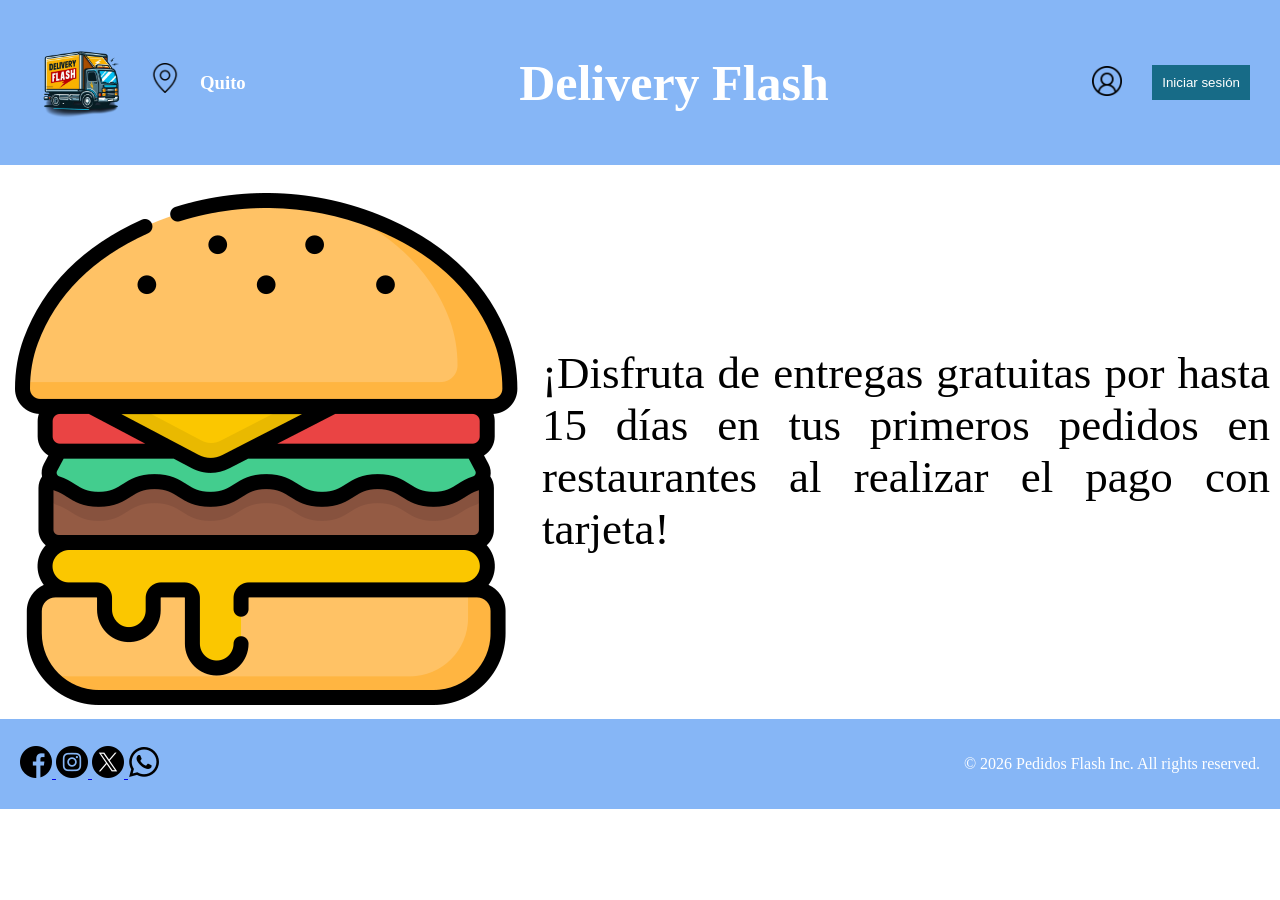
<file: ProyectoDelivery/index.html>
<!DOCTYPE html>
<html lang="es">
<head>
    <meta charset="UTF-8">
    <meta name="viewport" content="width=device-width, initial-scale=1.0">
    <title>Delivery Flash</title>
    <link rel="icon" href="assets/image/logo.png" type="image/png">
    <link rel="stylesheet" href="assets/css/style.css">
</head>
<body>
    <header class="encabezado-index">
        <div class="row">
            <div class="col col-med-4">
                <div class="row">
                    <div class="col col-med-6">
                        <img src="assets/image/logo.png" alt="Logo de Delivery Flash" class="logo">
                    </div>
                    <div class="col col-med-6">
                        <div class="row">
                            <div class="col col-med-6">
                                <img src="assets/image/ubicacion.png" alt="ubicacion" class="ubicacion">
                            </div>
                            <div class="col col-med-6">
                                <h3>Quito</h3>
                            </div>
                        </div>
                    </div>
                </div>
            </div>
            <div class="col col-med-4">
                <h1>Delivery Flash</h1>
            </div>
            <div class="col col-med-4">
                <div class="row">
                    <div class="col col-med-6">
                        <img src="assets/image/usuario.png" alt="inisiar sesion" class="usuario">
                    </div>
                    <div class="col col-med-6">
                        <a href="login.html" target="Iniciar sesion">
                            <button>Iniciar sesión</button>
                        </a>
                    </div>
                </div>
            </div>
        </div>
    </header>
    <br>
    <main>
        <div class="container">
            <div class="row">
                <div class="col col-med-6">
                    <img src="assets/image/hamburguesa.png" alt="">
                </div>
                <div class="col col-med-6">
                    <p class="leyenda">¡Disfruta de entregas gratuitas por hasta 15 días en tus primeros pedidos en restaurantes al realizar el pago con tarjeta!</p>
                </div>
            </div>
        </div>
    </main>
    <footer>
        <section>
            <div class="row">
                <div class="col col-med-3 ">
                    <a href="https://www.facebook.com/" target="_blank" class="facebook">
                        <img src="assets/image/facebook.png" alt="facebook">
                    </a>
                    <a href="https://www.instagram.com/" target="_blank">
                        <img src="assets/image/instagram.png" alt="instagram">
                    </a>
                    <a href="https://twitter.com/AlanHdRios" target="_blank">
                        <img src="assets/image/x.png" alt="x">
                    </a>
                    <a href="https://wa.link/ckyzqp" target="_blank">
                        <img src="assets/image/whatsapp.png" alt="whatsapp">
                    </a>
                </div>
                <div class="col col-med-6"></div>
                <div class="col col-med-3">
                    <p>&copy; <span id="año"></span> Pedidos Flash Inc. All rights reserved.</p>
                </div>
            </div>
        </section>
        <script>
            const añoActual = new Date().getFullYear();
            document.getElementById('año').innerText = añoActual;
        </script>
    </footer> 
</body>
</html>
</file>
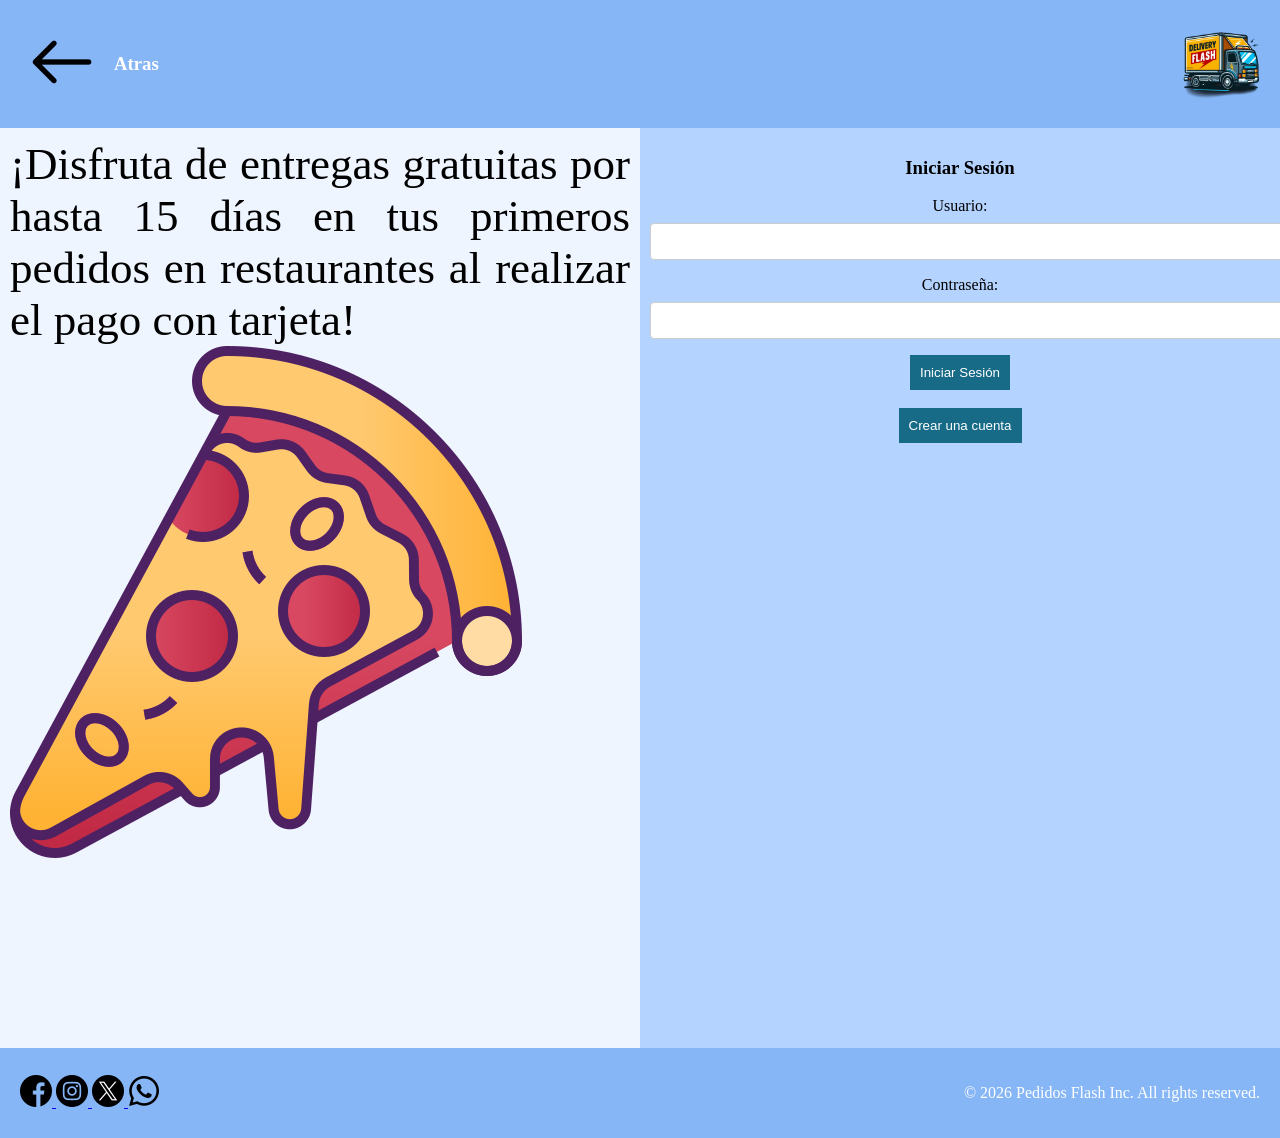
<file: ProyectoDelivery/login.html>
<!DOCTYPE html>
<html lang="en">
<head>
    <meta charset="UTF-8">
    <meta name="viewport" content="width=device-width, initial-scale=1.0">
    <title>Iniciar Sesión</title>
    <link rel="icon" href="assets/image/logo.png" type="image/png">
    <link rel="stylesheet" href="assets/css/style.css">
</head>
<body>
    <header>
        <div class="row">
            <div class="col col-med-6">
                <div class="row">
                    <div class="col col-med-6">
                        <a href="index.html"><img src="assets/image/atras.png" alt="" class="atras"></a>
                    </div>
                    <div class="col col-med-6">
                        <h3>Atras</h3>
                    </div>
                </div>
            </div>
            <div class="col col-med-6">
                <img src="assets/image/logo.png" alt="" class="logo">
            </div>
        </div>
    </header>

    <main>
        <div class="container">
            <div class="row">
                <div class="col col-med-6" style="background-color: #EEF5FF; width: 100vh; height: 100vh; backdrop-filter: blur(100vh);">
                    <p class="leyenda">¡Disfruta de entregas gratuitas por hasta 15 días en tus primeros pedidos en restaurantes al realizar el pago con tarjeta!</p>
                    <img src="assets/image/pizza.png" alt="pizza">
                </div>
                <div class="col col-med-6" style="background-color: #B4D4FF; width: 100vh; height: 100vh; backdrop-filter: blur(100vh);">
                    <h3 style="text-align: center;">Iniciar Sesión</h3>
                    <form style="text-align: center;">
                        <label for="username">Usuario:</label>
                        <input type="text" id="username" name="username" required>
                        <label for="password">Contraseña:</label>
                        <input type="password" id="password" name="password" required>
                        <a href="main.html" ><button type="submit">Iniciar Sesión</button></a>
                    </form>
                    <br>
                    <div style="text-align: center;">
                        <a href="register.html"><button style="text-align: center;">Crear una cuenta</button></a>
                    </div>
                    
                </div>
            </div>
        </div>

    </main>
    <footer>
        <section>
            <div class="row">
                <div class="col col-med-3 ">
                    <a href="https://www.facebook.com/" target="_blank" class="facebook">
                        <img src="assets/image/facebook.png" alt="facebook">
                    </a>
                    <a href="https://www.instagram.com/" target="_blank">
                        <img src="assets/image/instagram.png" alt="instagram">
                    </a>
                    <a href="https://twitter.com/AlanHdRios" target="_blank">
                        <img src="assets/image/x.png" alt="x">
                    </a>
                    <a href="https://wa.link/ckyzqp" target="_blank">
                        <img src="assets/image/whatsapp.png" alt="whatsapp">
                    </a>
                </div>
                <div class="col col-med-6"></div>
                <div class="col col-med-3">
                    <p>&copy; <span id="año"></span> Pedidos Flash Inc. All rights reserved.</p>
                </div>
            </div>
        </section>
        <script>
            const añoActual = new Date().getFullYear();
            document.getElementById('año').innerText = añoActual;
        </script>
    </footer> 
    
</body>
</html>
</file>
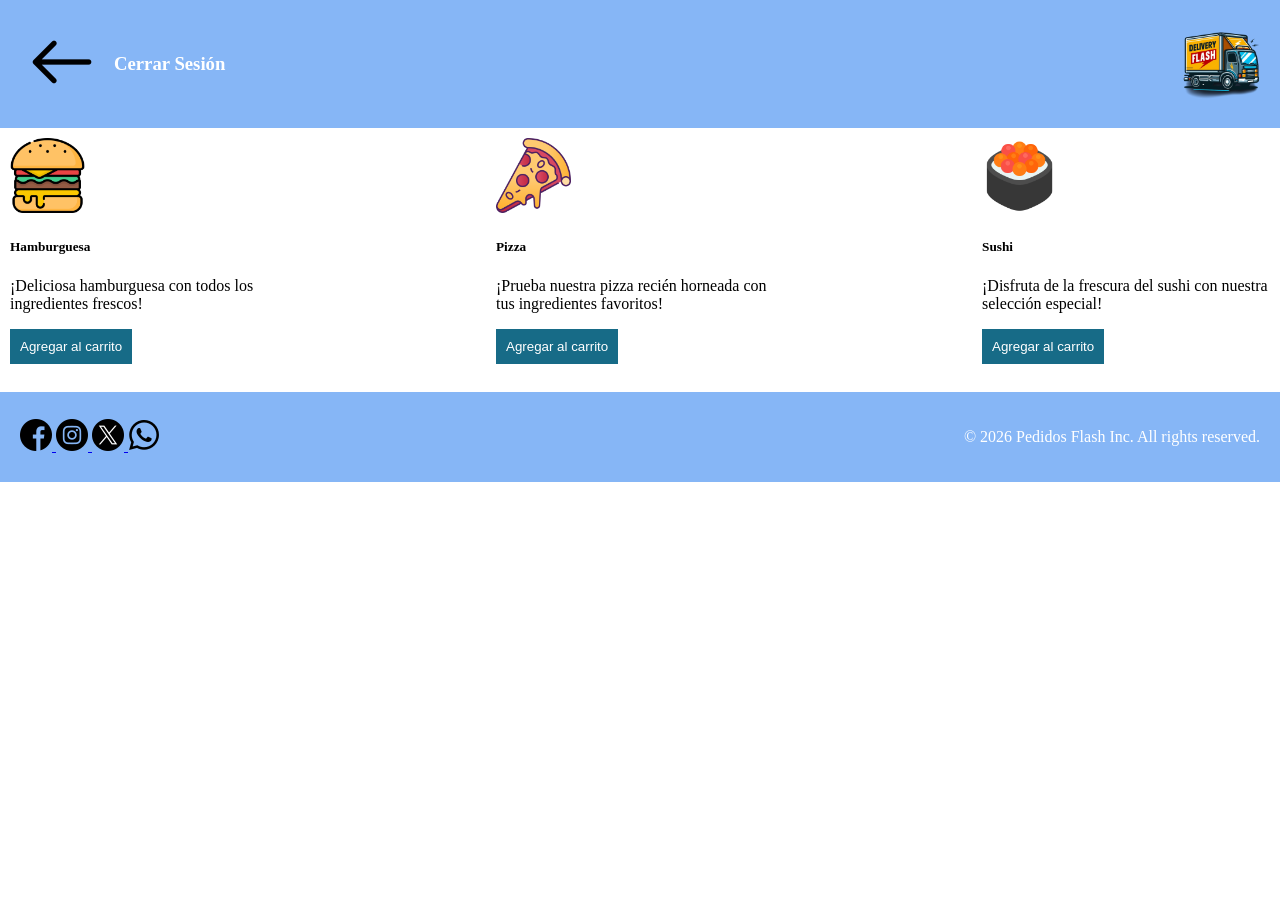
<file: ProyectoDelivery/main.html>
<!DOCTYPE html>
<html lang="en">
<head>
    <meta charset="UTF-8">
    <meta name="viewport" content="width=device-width, initial-scale=1.0">
    <title>pedidos</title>
    <link rel="icon" href="assets/image/logo.png" type="image/png">
    <link rel="stylesheet" href="assets/css/style.css">
</head>
<body>
    <header>
        <div class="row">
            <div class="col col-med-6">
                <div class="row">
                    <div class="col col-med-6">
                        <a href="index.html"><img src="assets/image/atras.png" alt="" class="atras"></a>
                    </div>
                    <div class="col col-med-6">
                        <h3>Cerrar Sesión</h3>
                    </div>
                </div>
            </div>
            <div class="col col-med-6">
                <img src="assets/image/logo.png" alt="" class="logo">
            </div>
        </div>
    </header>
    <main>
        <div class="row">
                <div class="col col-med-4 comida">
                    <div class="card" style="width: 18rem;">
                        <img src="assets/image/hamburguesa.png" alt="Hamburguesa" style="width: 75px; height: 75px;">
                        <div class="card-body">
                        <h5 class="card-title">Hamburguesa</h5>
                        <p class="card-text">¡Deliciosa hamburguesa con todos los ingredientes frescos!</p>
                        <a href="#" class="btn btn-primary"></a><button>Agregar al carrito</button></a>
                        </div>
                    </div>
                </div>
            
            <div class="col col-med-4 comida">
                <div class="card" style="width: 18rem;">
                    <img src="assets/image/pizza.png" alt="Pizza" style="width: 75px; height: 75px;">
                    <div class="card-body">
                      <h5 class="card-title">Pizza</h5>
                      <p class="card-text">¡Prueba nuestra pizza recién horneada con tus ingredientes favoritos!</p>
                      <a href="#" class="btn btn-primary"></a><button>Agregar al carrito</button></a>
                    </div>
                </div>
            </div>
        
            <div class="col col-med-4 comida">
                <div class="card" style="width: 18rem;">
                    <img src="assets/image/sushi.png" alt="Sushi" style="width: 75px; height: 75px;">
                    <div class="card-body">
                      <h5 class="card-title">Sushi</h5>
                      <p class="card-text">¡Disfruta de la frescura del sushi con nuestra selección especial!</p>
                      <a href="#" class="btn btn-primary"></a><button>Agregar al carrito</button></a>
                    </div>
                </div>
            </div>
        </div>
    </main>
    <br>
    <footer>
        <section>
            <div class="row">
                <div class="col col-med-3 ">
                    <a href="https://www.facebook.com/" target="_blank" class="facebook">
                        <img src="assets/image/facebook.png" alt="facebook">
                    </a>
                    <a href="https://www.instagram.com/" target="_blank">
                        <img src="assets/image/instagram.png" alt="instagram">
                    </a>
                    <a href="https://twitter.com/AlanHdRios" target="_blank">
                        <img src="assets/image/x.png" alt="x">
                    </a>
                    <a href="https://wa.link/ckyzqp" target="_blank">
                        <img src="assets/image/whatsapp.png" alt="whatsapp">
                    </a>
                </div>
                <div class="col col-med-6"></div>
                <div class="col col-med-3">
                    <p>&copy; <span id="año"></span> Pedidos Flash Inc. All rights reserved.</p>
                </div>
            </div>
        </section>
        <script>
            const añoActual = new Date().getFullYear();
            document.getElementById('año').innerText = añoActual;
        </script>
    </footer> 
    
</body>
</html>
</file>
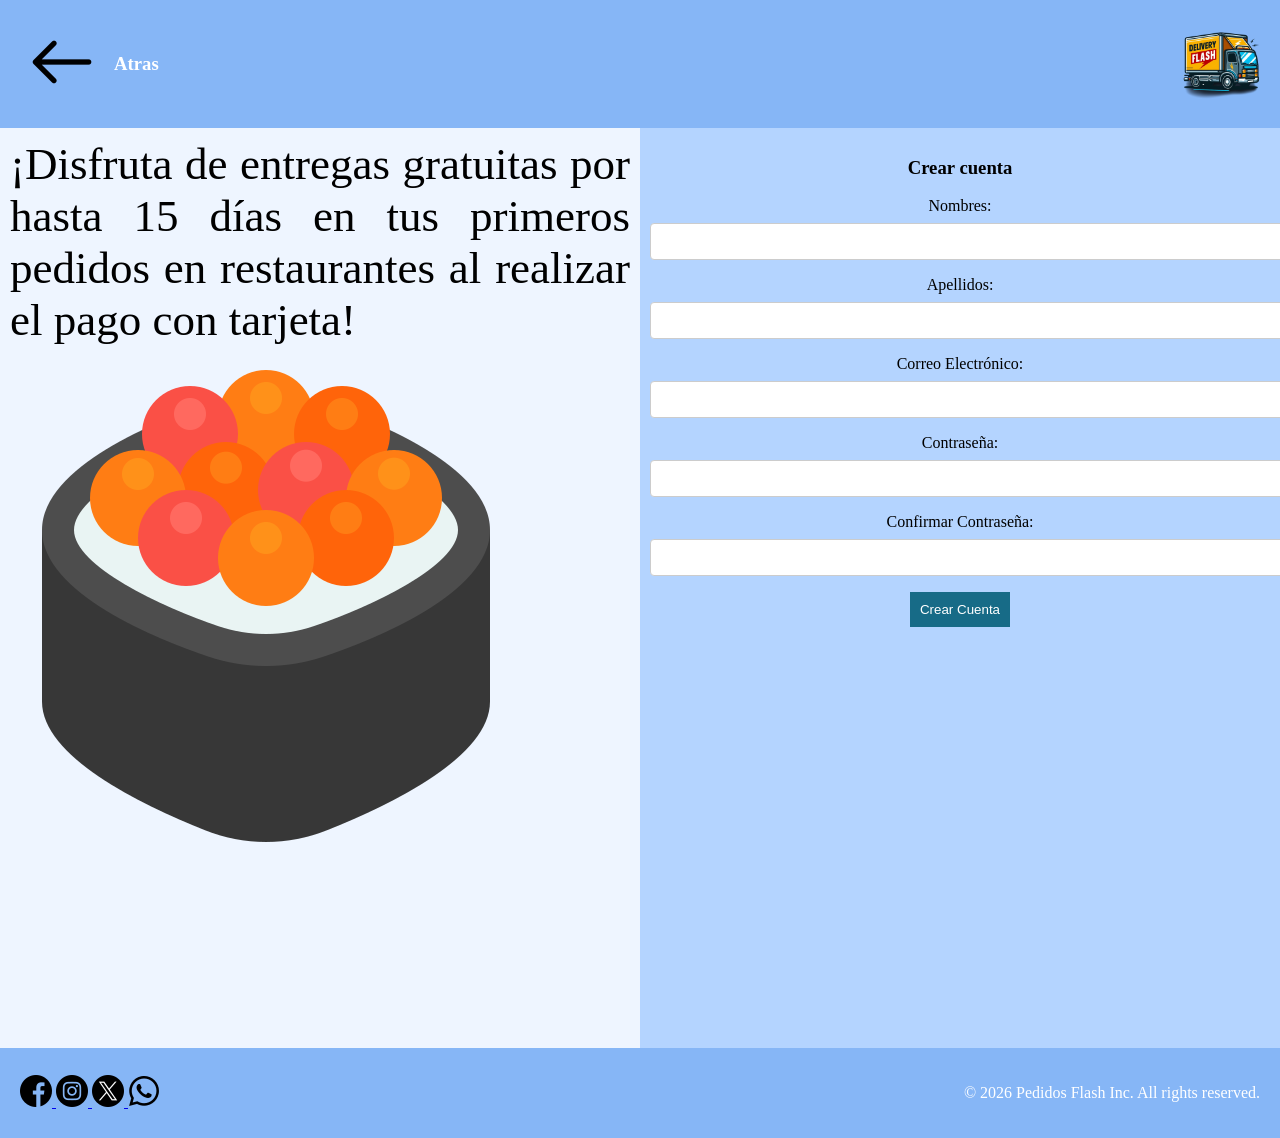
<file: ProyectoDelivery/register.html>
<!DOCTYPE html>
<html lang="en">
<head>
    <meta charset="UTF-8">
    <meta name="viewport" content="width=device-width, initial-scale=1.0">
    <title>Crear cuenta</title>
    <link rel="icon" href="assets/image/logo.png" type="image/png">
    <link rel="stylesheet" href="assets/css/style.css">
</head>
<body>
    <header>
        <div class="row">
            <div class="col col-med-6">
                <div class="row">
                    <div class="col col-med-6">
                        <a href="index.html"><img src="assets/image/atras.png" alt="" class="atras"></a>
                    </div>
                    <div class="col col-med-6">
                        <h3>Atras</h3>
                    </div>
                </div>
            </div>
            <div class="col col-med-6">
                <img src="assets/image/logo.png" alt="" class="logo">
            </div>
        </div>
    </header>

    <main>
        <div class="container">
            <div class="row">
                <div class="col col-med-6" style="background-color: #EEF5FF; width: 100vh; height: 100vh; backdrop-filter: blur(100vh);">
                    <p class="leyenda">¡Disfruta de entregas gratuitas por hasta 15 días en tus primeros pedidos en restaurantes al realizar el pago con tarjeta!</p>
                    <img src="assets/image/sushi.png" alt="sushi">
                </div>
                <div class="col col-med-6" style="background-color: #B4D4FF; width: 100vh; height: 100vh; backdrop-filter: blur(100vh);">
                    <h3 style="text-align: center;">Crear cuenta</h3>
                    <form style="text-align: center;">
                        <label for="nombres">Nombres:</label>
                        <input type="text" id="nombres" name="nombres" required>

                        <label for="apellidos">Apellidos:</label>
                        <input type="text" id="apellidos" name="apellidos" required>

                        <label for="correo">Correo Electrónico:</label>
                        <input type="email" id="correo" name="correo" required>

                        <label for="contrasena">Contraseña:</label>
                        <input type="password" id="contrasena" name="contrasena" required>

                        <label for="confirmar-contrasena">Confirmar Contraseña:</label>
                        <input type="password" id="confirmar-contrasena" name="confirmar-contrasena" required>

                        <button type="submit">Crear Cuenta</button>
                    </form>
                </div>
            </div>
        </div>

    </main>
    <footer>
        <section>
            <div class="row">
                <div class="col col-med-3 ">
                    <a href="https://www.facebook.com/" target="_blank" class="facebook">
                        <img src="assets/image/facebook.png" alt="facebook">
                    </a>
                    <a href="https://www.instagram.com/" target="_blank">
                        <img src="assets/image/instagram.png" alt="instagram">
                    </a>
                    <a href="https://twitter.com/AlanHdRios" target="_blank">
                        <img src="assets/image/x.png" alt="x">
                    </a>
                    <a href="https://wa.link/ckyzqp" target="_blank">
                        <img src="assets/image/whatsapp.png" alt="whatsapp">
                    </a>
                </div>
                <div class="col col-med-6"></div>
                <div class="col col-med-3">
                    <p>&copy; <span id="año"></span> Pedidos Flash Inc. All rights reserved.</p>
                </div>
            </div>
        </section>
        <script>
            const añoActual = new Date().getFullYear();
            document.getElementById('año').innerText = añoActual;
        </script>
    </footer> 
    
</body>
</html>
</file>
<file: ProyectoDelivery/assets/css/style.css>
body {
    margin: 0;
}

main {
    background-color: #fff;
}

header{
    background-color: #86B6F6;
    color: white;
    padding: 10px;
}

footer{
    background-color: #86B6F6;
    color: white;
    padding: 10px;
}

.leyenda{
    margin: 0;
    font-size: 45px;
    justify-content: space-between;
    text-align: justify;
    display: flex;
    align-items: center;
}
.row {
    display: flex;
    align-items: center;
    justify-content: space-between;
}

.col {
    padding: 10px;
}

.logo {
    width: 80px;
    height: 80px;
    margin-left: 10px;
}

.ubicacion{
    width: 30px;
    height: 30px;
    margin-bottom: 5px;
}

h1 {
    text-align: center;
    font-size: 50px;
}

.usuario {
    max-width: 30px;
    height: 30px;
    margin-right: 10px;
}

button {
    background-color: #176B87;
    color: white;
    padding: 10px;
    border: none;
    text-decoration: none;
    cursor: pointer;
}

label {
    display: block;
    margin-bottom: 8px;
}

input {
    width: 100%;
    padding: 10px;
    margin-bottom: 16px;
    border: 1px solid #ccc;
    border-radius: 4px;
}
</file>
